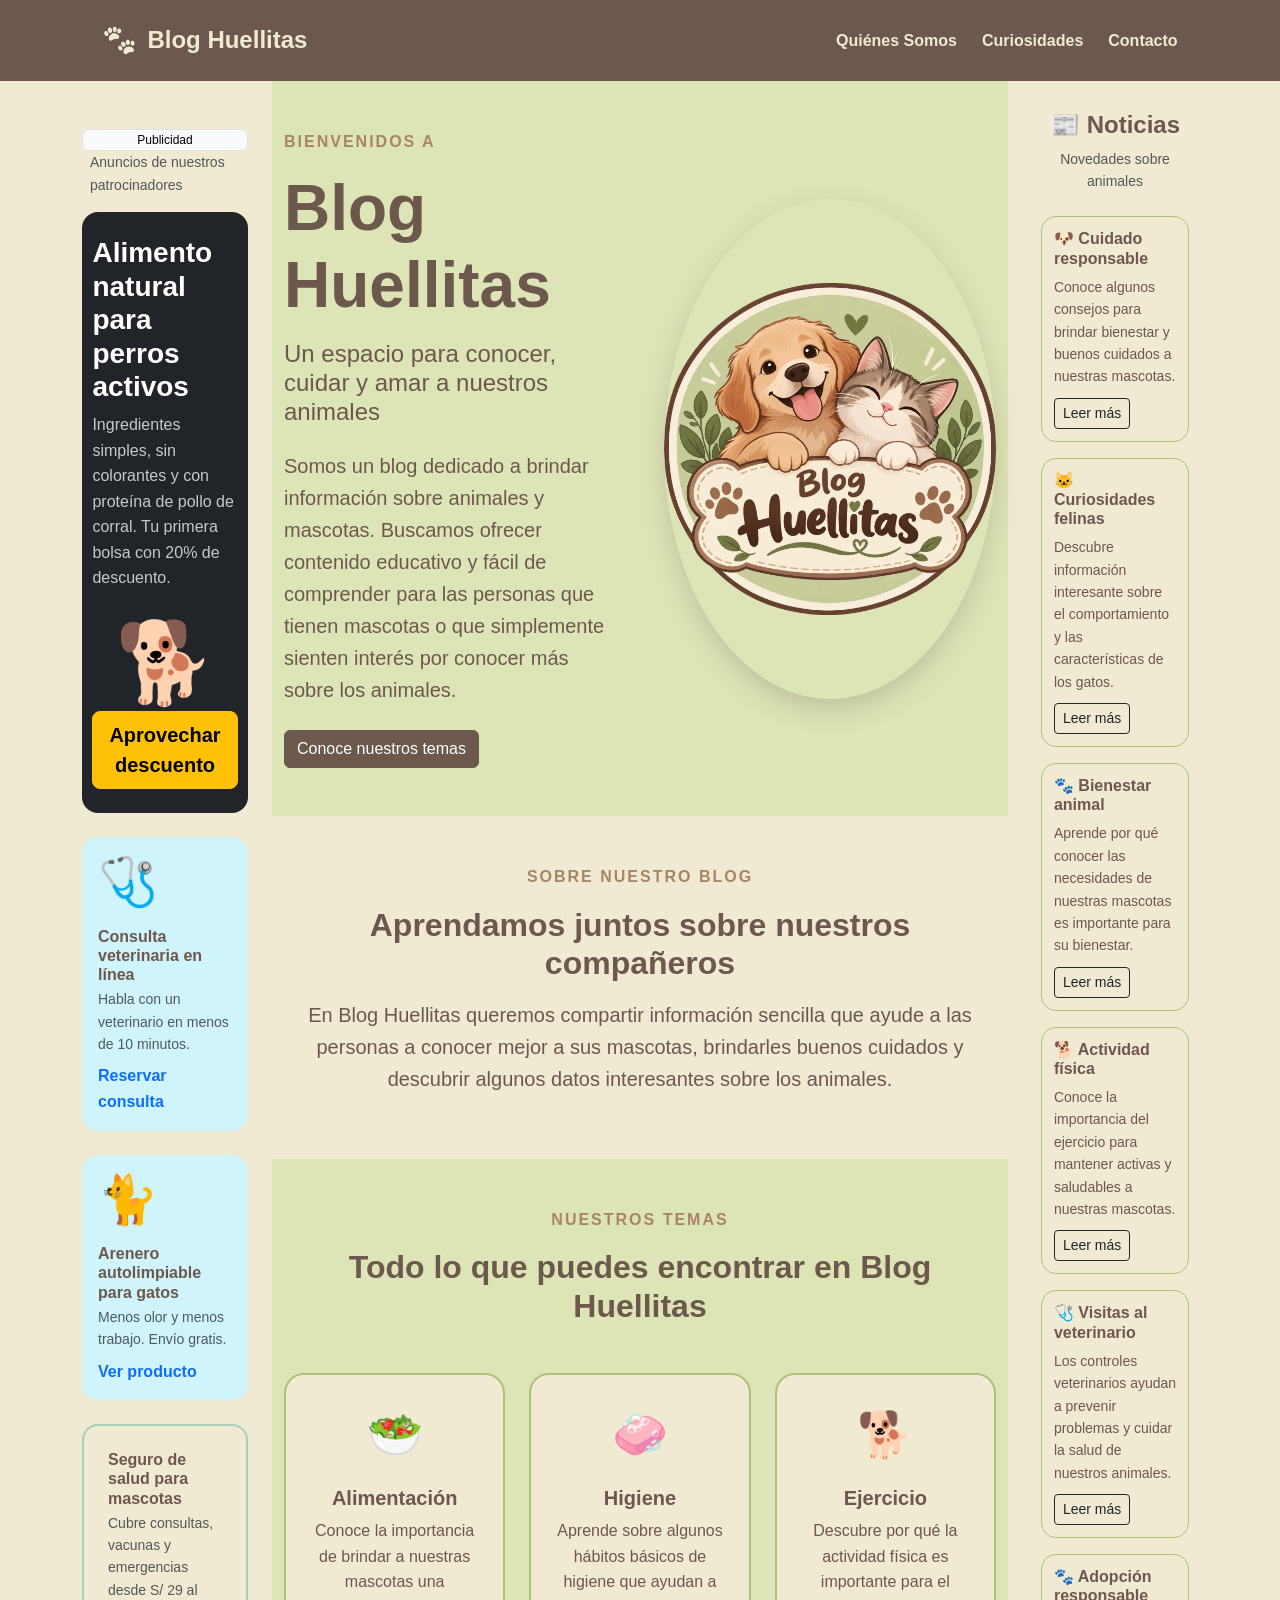
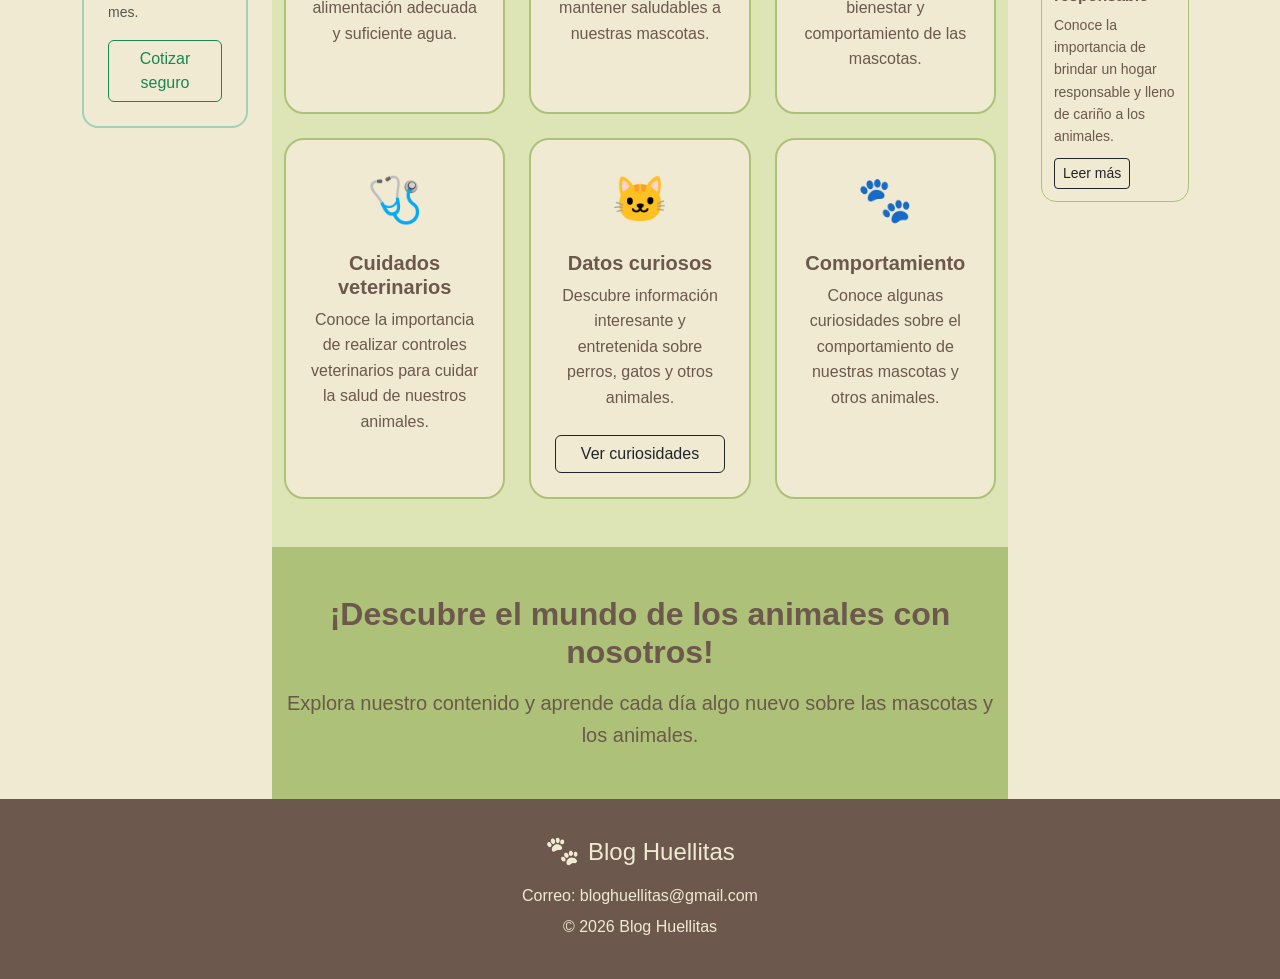
<file: index.html>
<!doctype html>
<html lang="es">
  <head>
    <meta charset="UTF-8" />
    <meta name="viewport" content="width=device-width, initial-scale=1.0" />

    <title>Blog Huellitas</title>
    <!-- Favicon -->
    <link rel="icon" type="image/png" href="./assets/faviconHuellitas.png" />

    <!-- Bootstrap -->
    <link
      href="https://cdn.jsdelivr.net/npm/bootstrap@5.3.3/dist/css/bootstrap.min.css"
      rel="stylesheet"
    />

    <!-- CSS propio -->
    <link rel="stylesheet" href="./css/index.css" />
  </head>

  <body>
    <!-- ENCABEZADO Y MENU (COMPONENTE) -->
    <div id="header-container"></div>

    <!-- CONTENIDO PRINCIPAL -->
    <main>
      <div class="container">
        <div class="row g-4">
          <!-- COLUMNA PUBLICIDAD -->
          <aside class="col-md-2">
            <div id="advertising-container"></div>
          </aside>

          <!-- CONTENIDO PRINCIPAL -->
          <div class="col-md-8">
            <!-- HERO -->
            <section class="hero py-5">
              <div class="container">
                <div class="row align-items-center g-5">
                  <!-- TEXTO -->
                  <div class="col-lg-6">
                    <p class="subtitle fw-bold">BIENVENIDOS A</p>
                    <h1 class="display-3 fw-bold mb-3">Blog Huellitas</h1>
                    <h2 class="h4 mb-4">
                      Un espacio para conocer, cuidar y amar a nuestros animales
                    </h2>
                    <p class="lead mb-4">
                      Somos un blog dedicado a brindar información sobre
                      animales y mascotas. Buscamos ofrecer contenido educativo
                      y fácil de comprender para las personas que tienen
                      mascotas o que simplemente sienten interés por conocer más
                      sobre los animales.
                    </p>
                    <a href="#temas" class="btn btn-huellitas">
                      Conoce nuestros temas</a
                    >
                  </div>

                  <!-- IMAGEN -->
                  <div class="col-lg-6 text-center">
                    <img
                      src="./assets/logoHuellitas.png"
                      class="img-fluid hero-image"
                      alt="Perro y gato representando el amor por las mascotas"
                    />
                  </div>
                </div>
              </div>
            </section>

            <!-- SOBRE EL BLOG -->
            <section class="about py-5">
              <div class="container">
                <div class="text-center mx-auto" style="max-width: 800px">
                  <p class="subtitle fw-bold">SOBRE NUESTRO BLOG</p>
                  <h2 class="h2 fw-bold mb-3">
                    Aprendamos juntos sobre nuestros compañeros
                  </h2>
                  <p class="lead">
                    En Blog Huellitas queremos compartir información sencilla
                    que ayude a las personas a conocer mejor a sus mascotas,
                    brindarles buenos cuidados y descubrir algunos datos
                    interesantes sobre los animales.
                  </p>
                </div>
              </div>
            </section>

            <!-- TEMAS PRINCIPALES -->
            <section id="temas" class="topics py-5">
              <div class="container">
                <!-- TÍTULO -->
                <div class="text-center mb-5">
                  <p class="subtitle fw-bold">NUESTROS TEMAS</p>
                  <h2 class="h2 fw-bold">
                    Todo lo que puedes encontrar en Blog Huellitas
                  </h2>
                </div>

                <!-- GRID DE TARJETAS -->
                <div class="row g-4">
                  <!-- TARJETA 1 -->
                  <div class="col-md-6 col-lg-4">
                    <article class="card h-100 text-center p-4">
                      <div class="card-icon">🥗</div>
                      <h3 class="h5 fw-bold">Alimentación</h3>
                      <p>
                        Conoce la importancia de brindar a nuestras mascotas una
                        alimentación adecuada y suficiente agua.
                      </p>
                    </article>
                  </div>

                  <!-- TARJETA 2 -->
                  <div class="col-md-6 col-lg-4">
                    <article class="card h-100 text-center p-4">
                      <div class="card-icon">🧼</div>
                      <h3 class="h5 fw-bold">Higiene</h3>
                      <p>
                        Aprende sobre algunos hábitos básicos de higiene que
                        ayudan a mantener saludables a nuestras mascotas.
                      </p>
                    </article>
                  </div>

                  <!-- TARJETA 3 -->
                  <div class="col-md-6 col-lg-4">
                    <article class="card h-100 text-center p-4">
                      <div class="card-icon">🐕</div>
                      <h3 class="h5 fw-bold">Ejercicio</h3>
                      <p>
                        Descubre por qué la actividad física es importante para
                        el bienestar y comportamiento de las mascotas.
                      </p>
                    </article>
                  </div>

                  <!-- TARJETA 4 -->
                  <div class="col-md-6 col-lg-4">
                    <article class="card h-100 text-center p-4">
                      <div class="card-icon">🩺</div>
                      <h3 class="h5 fw-bold">Cuidados veterinarios</h3>
                      <p>
                        Conoce la importancia de realizar controles veterinarios
                        para cuidar la salud de nuestros animales.
                      </p>
                    </article>
                  </div>

                  <!-- TARJETA 5 -->
                  <div class="col-md-6 col-lg-4">
                    <article class="card h-100 text-center p-4">
                      <div class="card-icon">🐱</div>
                      <h3 class="h5 fw-bold">Datos curiosos</h3>
                      <p>
                        Descubre información interesante y entretenida sobre
                        perros, gatos y otros animales.
                      </p>
                      <a
                        href="pet_curiosities.html"
                        class="btn btn-outline-dark mt-2"
                      >
                        Ver curiosidades
                      </a>
                    </article>
                  </div>

                  <!-- TARJETA 6 -->
                  <div class="col-md-6 col-lg-4">
                    <article class="card h-100 text-center p-4">
                      <div class="card-icon">🐾</div>
                      <h3 class="h5 fw-bold">Comportamiento</h3>
                      <p>
                        Conoce algunas curiosidades sobre el comportamiento de
                        nuestras mascotas y otros animales.
                      </p>
                    </article>
                  </div>
                </div>
              </div>
            </section>

            <!-- LLAMADO FINAL -->
            <section class="call-to-action text-center py-5">
              <div class="container">
                <h2 class="h2 fw-bold mb-3">
                  ¡Descubre el mundo de los animales con nosotros!
                </h2>
                <p class="lead mb-0">
                  Explora nuestro contenido y aprende cada día algo nuevo sobre
                  las mascotas y los animales.
                </p>
              </div>
            </section>
          </div>

          <!-- COLUMNA DERECHA - NOTICIAS -->
          <aside class="col-md-2">
            <div id="news-container"></div>
          </aside>
        </div>
      </div>
    </main>

    <!-- FOOTER -->
    <footer class="footer">
      <h3>
        <span class="logo-icon"> 🐾 </span>
        Blog Huellitas
      </h3>
      <p>Correo: bloghuellitas@gmail.com</p>
      <p>© 2026 Blog Huellitas</p>
    </footer>

    <!-- BOOTSTRAP JAVASCRIPT -->
    <script src="https://cdn.jsdelivr.net/npm/bootstrap@5.3.3/dist/js/bootstrap.bundle.min.js"></script>

    <!-- COMPONENTES -->
    <script src="./script/components.js"></script>
  </body>
</html>
</file>
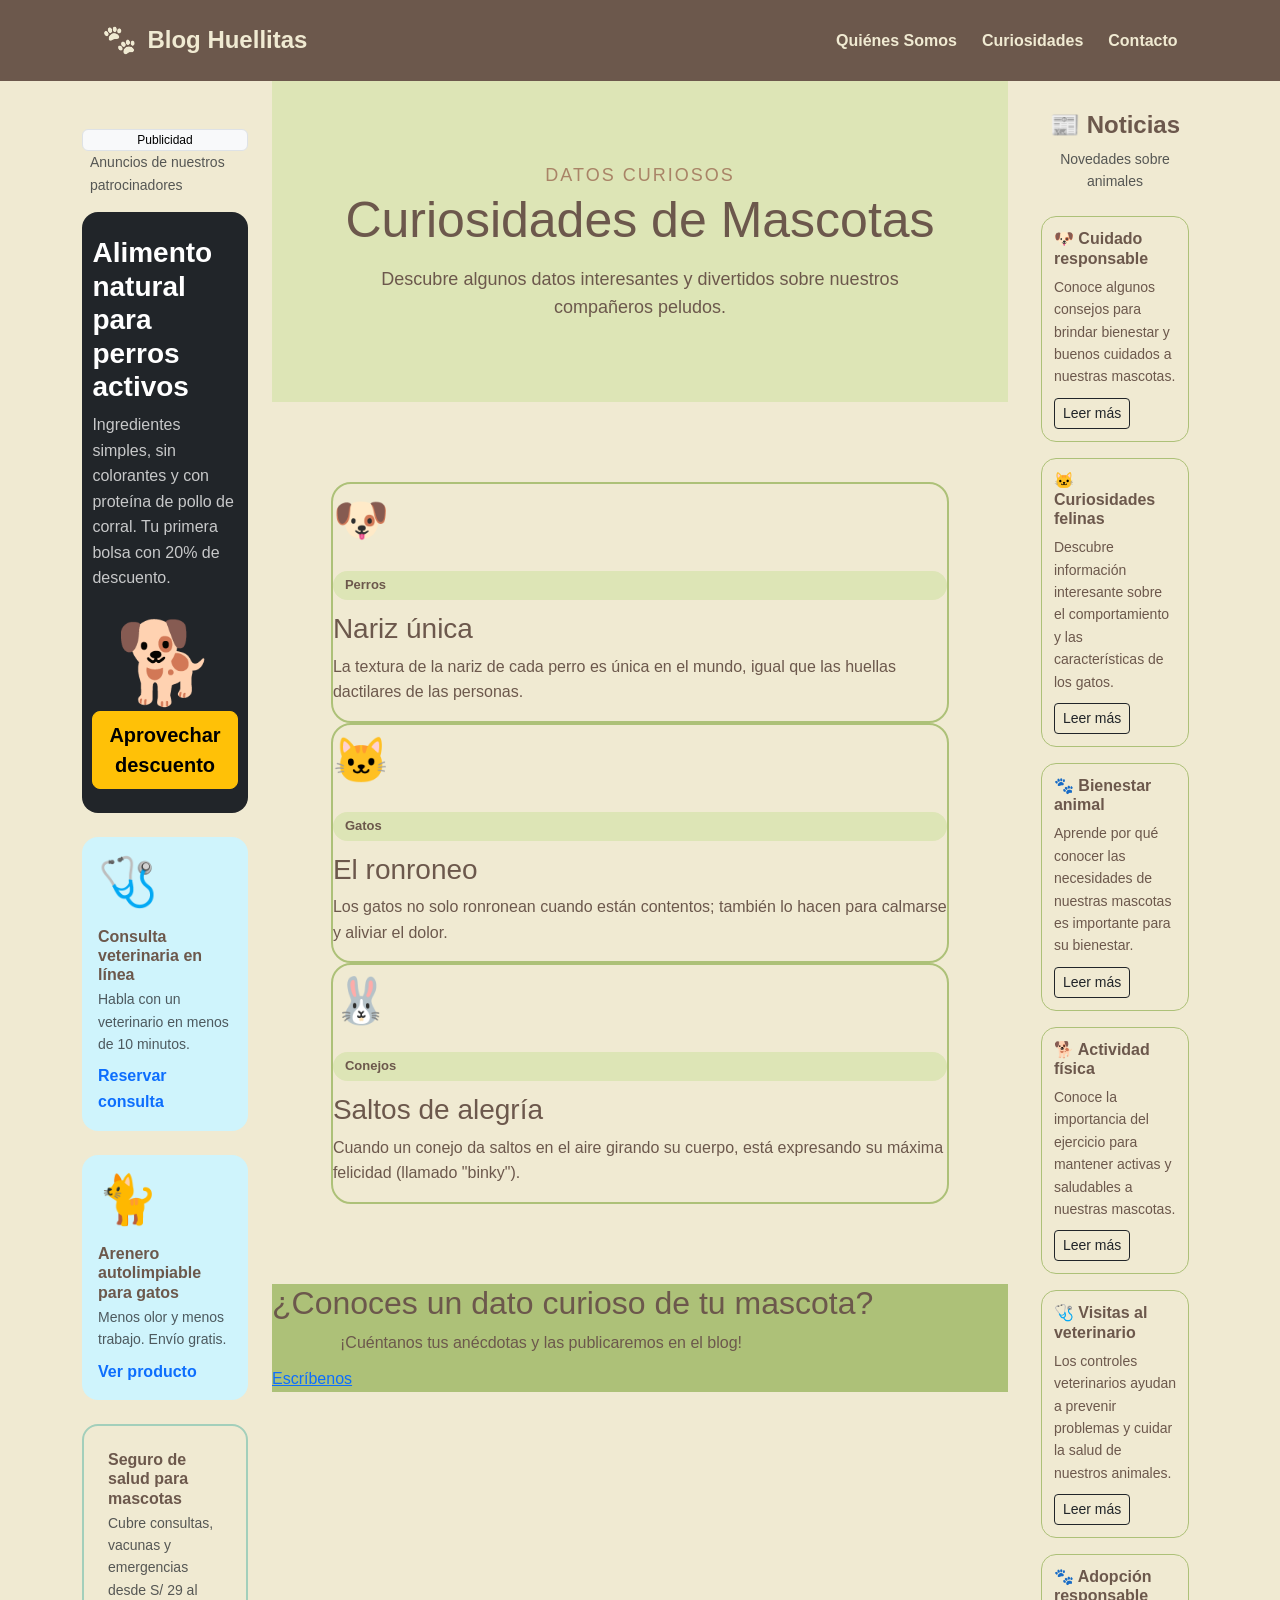
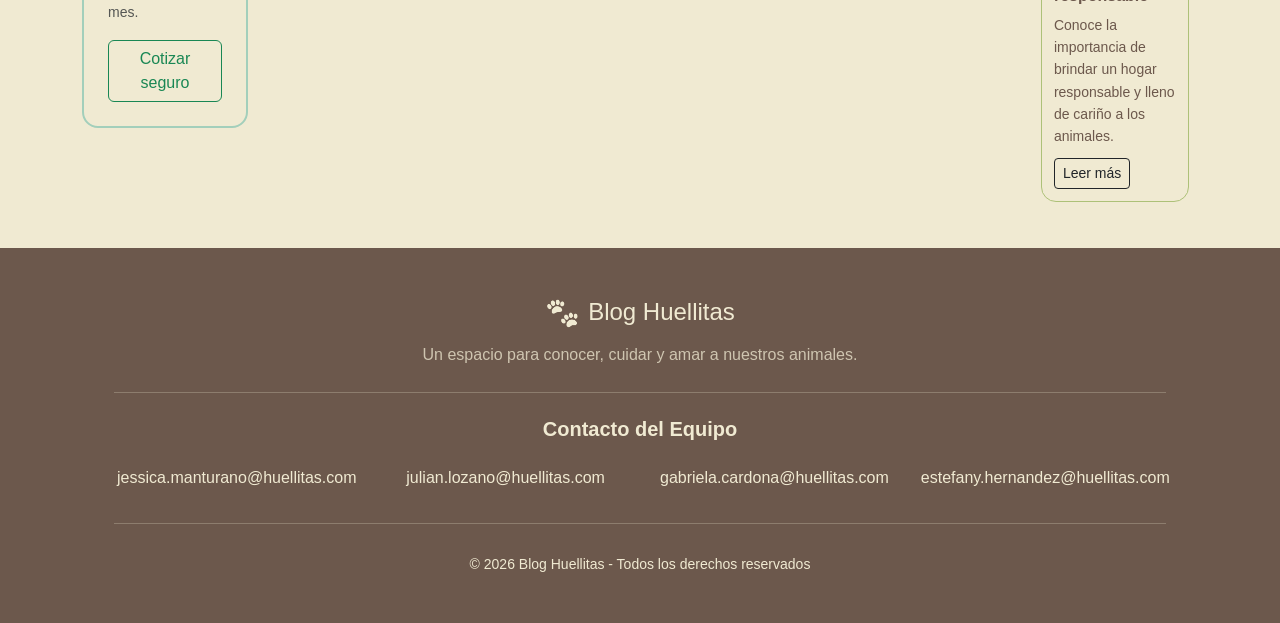
<file: pet_curiosities.html>
<!doctype html>
<html lang="es">
  <head>
    <meta charset="UTF-8" />
    <meta name="viewport" content="width=device-width, initial-scale=1.0" />

    <title>Blog Huellitas - Curiosidades</title>

    <link rel="icon" type="image/png" href="./assets/faviconHuellitas.png" />
    <link
      href="https://cdn.jsdelivr.net/npm/bootstrap@5.3.3/dist/css/bootstrap.min.css"
      rel="stylesheet"
    />
    <link rel="stylesheet" href="./css/index.css" />
    <link rel="stylesheet" href="./css/pet_curiosities.css" />
  </head>

  <body>
    <!-- ENCABEZADO Y MENU (COMPONENTE) -->
    <div id="header-container"></div>

    <!-- CONTENIDO PRINCIPAL -->
    <main class="container">
      <div class="row">
        <aside class="col-md-2">
          <div id="advertising-container"></div>
        </aside>

        <div class="col-md-8">
          <!-- SECCIÓN DE INTRODUCCIÓN -->
          <section class="curiosities-intro">
            <p class="subtitle">DATOS CURIOSOS</p>

            <h1>Curiosidades de Mascotas</h1>

            <p>
              Descubre algunos datos interesantes y divertidos sobre nuestros
              compañeros peludos.
            </p>
          </section>

          <!-- SECCIÓN DE TARJETAS -->
          <section class="curiosities-content">
            <div class="cards">
              <!-- TARJETA 1 -->
              <article class="card">
                <div class="card-icon">🐶</div>

                <span class="card-tag">Perros</span>

                <h3>Nariz única</h3>

                <p>
                  La textura de la nariz de cada perro es única en el mundo,
                  igual que las huellas dactilares de las personas.
                </p>
              </article>

              <!-- TARJETA 2 -->
              <article class="card">
                <div class="card-icon">🐱</div>

                <span class="card-tag">Gatos</span>

                <h3>El ronroneo</h3>

                <p>
                  Los gatos no solo ronronean cuando están contentos; también lo
                  hacen para calmarse y aliviar el dolor.
                </p>
              </article>

              <!-- TARJETA 3 -->
              <article class="card">
                <div class="card-icon">🐰</div>

                <span class="card-tag">Conejos</span>

                <h3>Saltos de alegría</h3>

                <p>
                  Cuando un conejo da saltos en el aire girando su cuerpo, está
                  expresando su máxima felicidad (llamado "binky").
                </p>
              </article>
            </div>
          </section>

          <!-- SECCIÓN LLAMADO A LA ACCIÓN -->
          <section class="call-to-action">
            <h2>¿Conoces un dato curioso de tu mascota?</h2>

            <p>¡Cuéntanos tus anécdotas y las publicaremos en el blog!</p>

            <a href="contact.html" class="button"> Escríbenos </a>
          </section>
        </div>

        <!-- COLUMNA DERECHA - NOTICIAS -->
        <aside class="col-md-2">
          <div id="news-container"></div>
        </aside>
      </div>
    </main>

    <!-- FOOTER (COMPONENTE) -->
    <div id="footer-container"></div>

    <!-- ARCHIVOS JAVASCRIPT Y COMPONENTES -->
    <script src="./script/components.js"></script>
    <script src="./script/pet_curiosities.js"></script>
  </body>
</html>
</file>
<file: css/index.css>
/* COLORES */

:root {
    --vanilla-cream: #f0ead2;
    --tea-green: #dde5b6;
    --muted-olive: #adc178;
    --faded-copper: #a98467;
    --ash-brown: #6c584c;
}


/* CONFIGURACIÓN GENERAL */

html {
    scroll-behavior: smooth;
}

body {
    font-family: Arial, Helvetica, sans-serif;
    background-color: var(--vanilla-cream);
    color: var(--ash-brown);
    line-height: 1.6;
}


/* HERO */

.hero {
    background-color: var(--tea-green);
}

.hero-image {
    width: 100%;
    max-width: 500px;
    height: 500px;
    object-fit: contain;
    border-radius: 50%;
    box-shadow: 0 10px 25px rgba(108, 88, 76, 0.25);
}


/* TEXTOS */

.subtitle {
    color: var(--faded-copper);
    letter-spacing: 2px;
}

/* SOBRE EL BLOG */

.about {
    background-color: var(--vanilla-cream);
}

/* TEMAS */

.topics {
    background-color: var(--tea-green);
}


/* TARJETAS */

.card {
    background-color: var(--vanilla-cream);
    border: 2px solid var(--muted-olive);
    border-radius: 20px;
    color: var(--ash-brown);

    transition: 0.3s;
}

.card:hover {
    transform: translateY(-5px);

    box-shadow:
        0 10px 20px rgba(108, 88, 76, 0.15);
}

.card-icon {
    font-size: 45px;
    margin-bottom: 15px;
}


/* CTA */

.call-to-action {
    background-color: var(--muted-olive);
    color: var(--ash-brown);
}


/* FOOTER */

.footer {
    background-color: var(--ash-brown);
    color: var(--vanilla-cream);
    text-align: center;
    padding: 35px 8%;
}

.footer h3 {
    font-size: 24px;
    margin-bottom: 15px;
}

.footer p {
    margin: 5px 0;
}

.footer a {
    color: var(--vanilla-cream);
    transition: color 0.3s ease;
}

.footer a:hover {
    color: var(--tea-green) !important;
}

.btn-huellitas {
    background-color: var(--ash-brown);
    color: #ffffff;
    border: 1px solid var(--ash-brown);
}

.btn-huellitas:hover {
    background-color: var(--faded-copper);
    border-color: var(--faded-copper);
    color: #ffffff;
}
/* ========================================= */
/* NOTICIAS */
/* ========================================= */

.news-section {
    padding: 30px 10px;
}

.news-section h2 {
    color: var(--ash-brown);
}


/* TARJETAS DE NOTICIAS */

.news-section {
    padding: 30px 5px;
}

.news-card {
    width: 95%;
    max-width: 180px;

    background-color: var(--vanilla-cream);
    border: 1px solid var(--muted-olive);
    border-radius: 15px;
    color: var(--ash-brown);

    transition: 0.3s;
}

.news-card:hover {
    transform: translateY(-3px);

    box-shadow: 0 6px 15px rgba(108, 88, 76, 0.15);
}

.news-card .card-body {
    padding: 12px;
}

.news-card h3 {
    color: var(--ash-brown);
}

.news-card p {
    margin-bottom: 10px;
}

/* ========================================= */
/* ENCABEZADO */
/* ========================================= */

.header {
    background-color: var(--ash-brown);
    color: var(--vanilla-cream);

    display: flex;
    justify-content: space-between;
    align-items: center;

    padding: 18px 8%;

    position: sticky;
    top: 0;
    z-index: 1000;
}


/* ========================================= */
/* LOGO */
/* ========================================= */

.logo {
    display: flex;
    align-items: center;
    gap: 10px;

    color: var(--vanilla-cream);

    font-size: 24px;
    font-weight: bold;

    text-decoration: none;
}

.logo-icon {
    font-size: 28px;

    color: transparent;

    text-shadow: 0 0 0 #f0ead2ff;
}


/* ========================================= */
/* MENÚ */
/* ========================================= */

.nav {
    display: flex;

    gap: 25px;
}

.nav a {
    color: var(--vanilla-cream);

    text-decoration: none;

    font-weight: bold;

    transition: 0.3s;
}

.nav a:hover {
    color: var(--tea-green);
}
</file>
<file: css/pet_curiosities.css>
/* SECCIÓN DE INTRODUCCIÓN */

.curiosities-intro {
    padding: 80px 8%;
    background-color: var(--tea-green);
    text-align: center;
}

.curiosities-intro h1 {
    font-size: 50px;
    color: var(--ash-brown);
    margin-bottom: 15px;
}

.curiosities-intro p {
    max-width: 600px;
    margin: 0 auto;
    font-size: 18px;
}


/* SECCIÓN DE CONTENIDO / TARJETAS */

.curiosities-content {
    padding: 80px 8%;
    background-color: var(--vanilla-cream);
}

/* ETIQUETA DE CATEGORÍA DENTRO DE CADA TARJETA */

.card-tag {
    display: inline-block;
    background-color: var(--tea-green);
    color: var(--ash-brown);
    font-size: 13px;
    font-weight: bold;
    padding: 4px 12px;
    border-radius: 15px;
    margin-bottom: 12px;
}

/* AJUSTE PARA EL PÁRRAFO DEL LLAMADO FINAL */

.call-to-action p {
    max-width: 600px;
    margin: 0 auto 10px;
}
</file>
